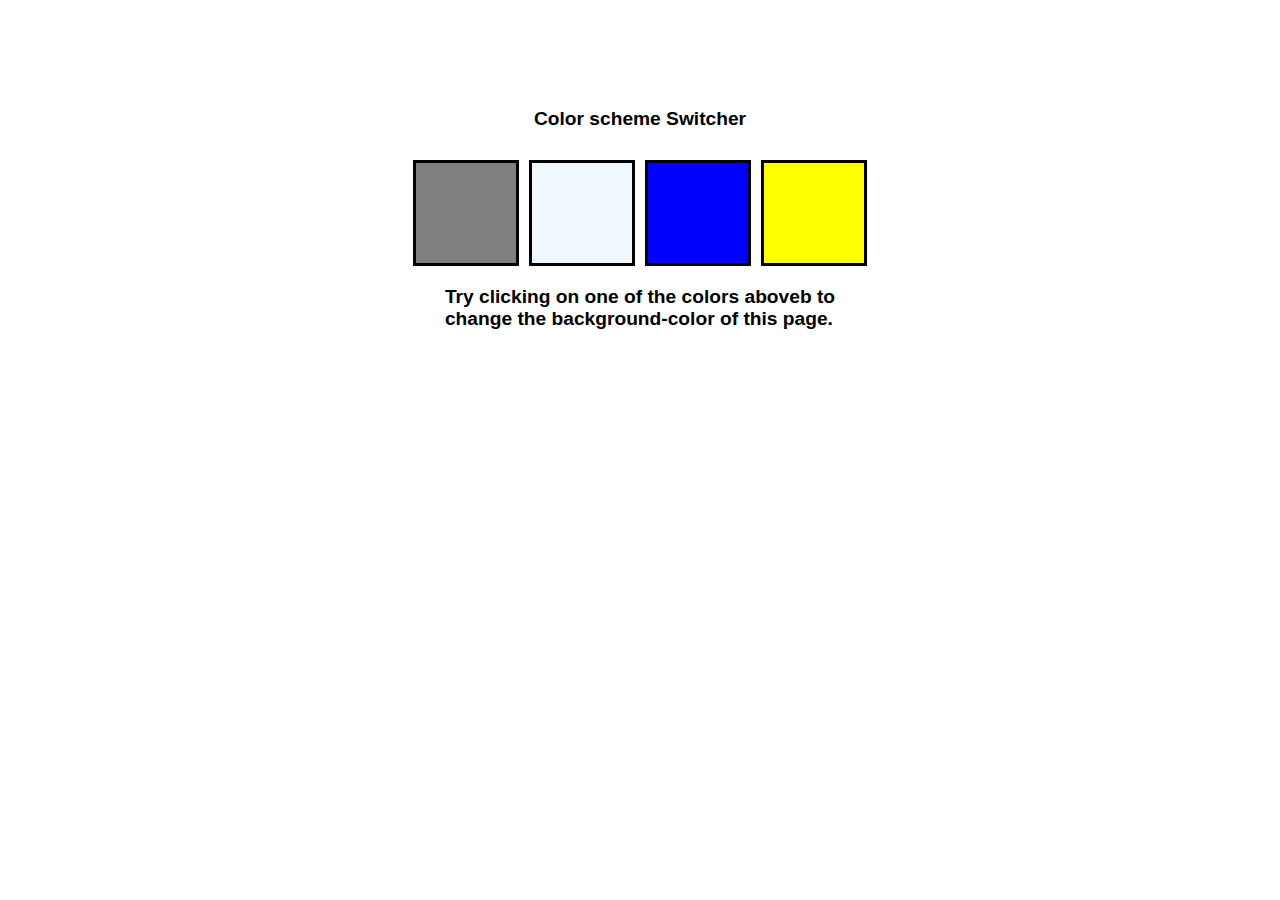
<file: 01_project/index.html>
<!DOCTYPE html>
<html lang="en">
<head>
    <meta charset="UTF-8">
    <meta name="viewport" content="width=device-width, initial-scale=1.0">
    <title>Document</title>
    <link rel="stylesheet" href="styling.css">
</head>
<body>
    <main>
        <div id="maindiv">
            <div class="text">Color scheme Switcher</div>
            <div class="box" id="gray" style="background-color: gray;"></div>
            <div class="box" style="background-color: aliceblue;"></div>
            <div class="box" style="background-color: blue;"></div>
            <div class="box" style="background-color: yellow;"></div>
            <div class="text" style="padding: 10px;">Try clicking on one of the colors aboveb to <br>
                 change the background-color of this page.</div>
        </div>
    </main>
</body>
<script src="functionfor.js"></script>
</html>
</file>
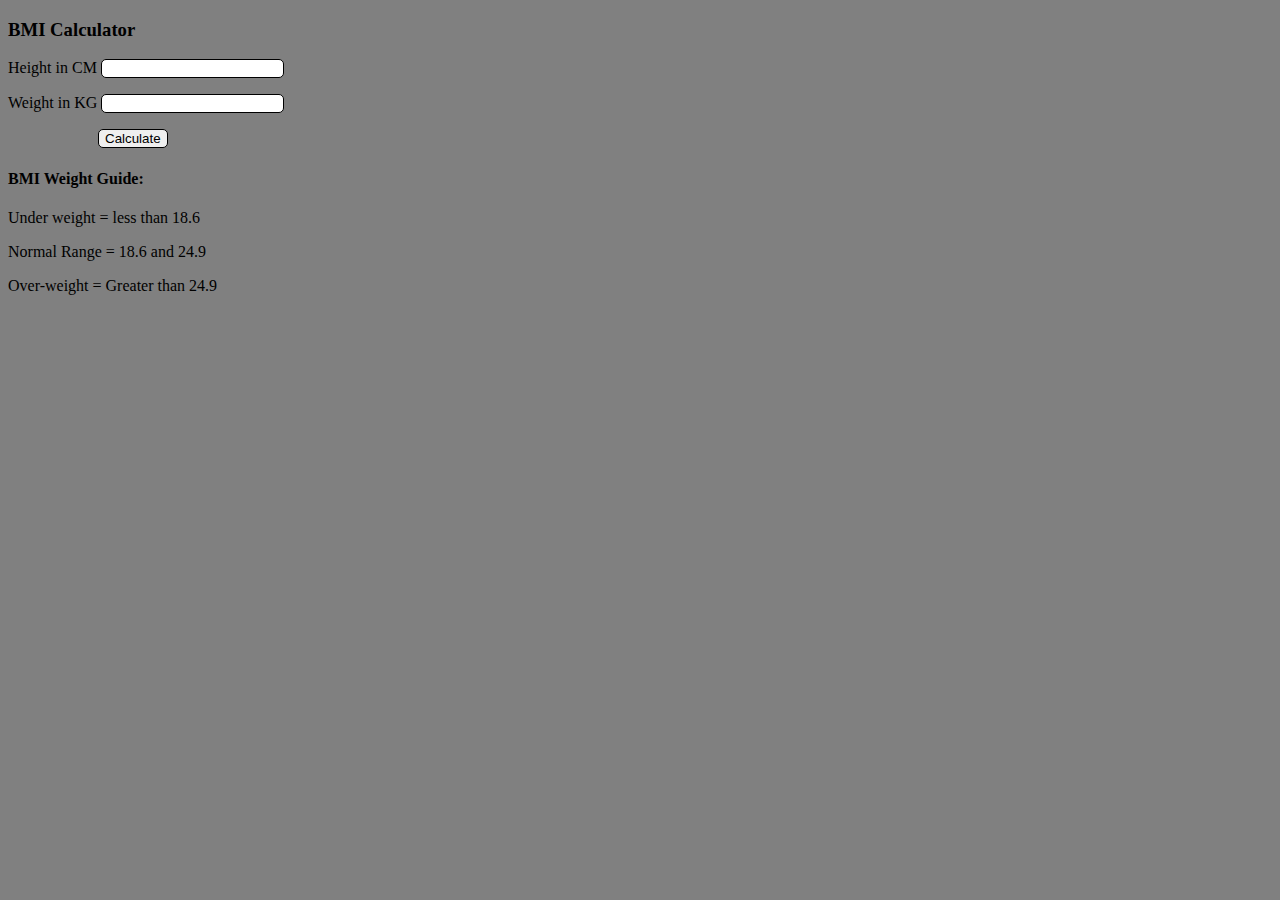
<file: 02_project/index.html>
<!DOCTYPE html>
<html lang="en">
<head>
    <meta charset="UTF-8">
    <meta name="viewport" content="width=device-width, initial-scale=1.0">
    <title>Document</title>
    <link rel="stylesheet" href="style.css">
</head>
<body>
    <form>
        <h3>BMI Calculator</h3>
        
        <p><label>Height in CM </label><input type="number" id="height"></p>
        <p><label>Weight in KG </label><input type="number" id="weight"></p>
        <button>Calculate</button>
        <div id="result"></div>
        <h4>BMI Weight Guide:</h4>
        <p id="underweight">Under weight = less than 18.6</p>
        <p id="normalWeight">Normal Range = 18.6 and 24.9</p>
        <p id="overweight">Over-weight = Greater than 24.9</p>
    </form>
</body>
<script src="function.js"></script>
</html>
</file>
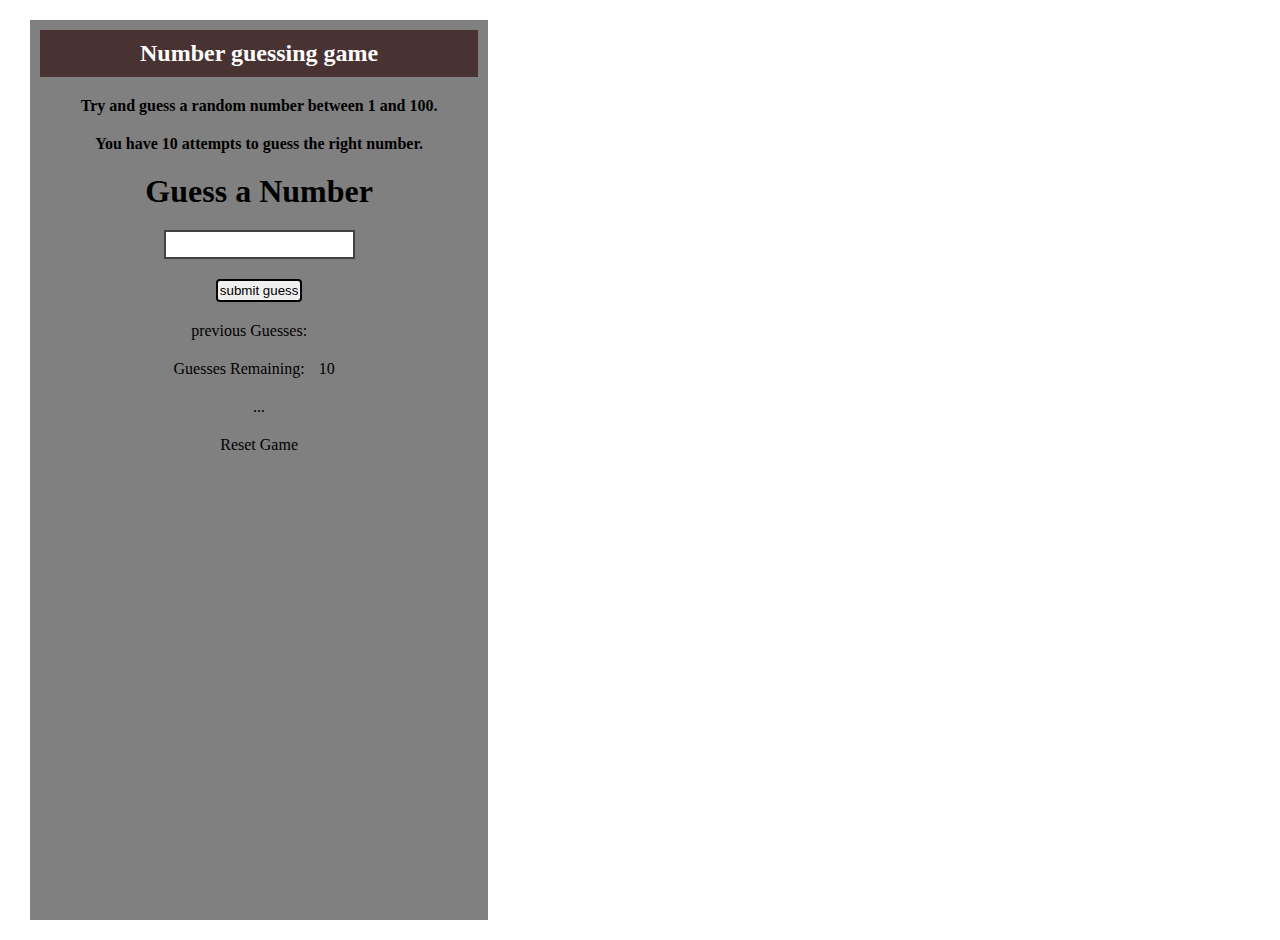
<file: 04_project/index.html>
<!DOCTYPE html>
<html lang="en">
<head>
    <meta charset="UTF-8">
    <meta name="viewport" content="width=device-width, initial-scale=1.0">
    <title>Guess the number</title>
    <link rel="stylesheet" href="style.css">
</head>
<body>
    <main>
        <div class="navbar"><H2>Number guessing game</H2></div>
        <h4>Try and guess a random number between 1 and 100.</h4>
        <h4>You have 10 attempts to guess the right number.</h4>
        <h1>Guess a Number</h1>
        <input id="inputfield" type="number">
        <button type="submit">submit guess</button>
        <p>previous Guesses: <span class="guesses"></span></p>
        <p>Guesses Remaining: <span class="lastResult">10</span></p>
        <p class="loworhi">...</p>
        <div id="reset">Reset Game</div>
    </main>
</body>
<script src="function.js"></script>
</html>
</file>
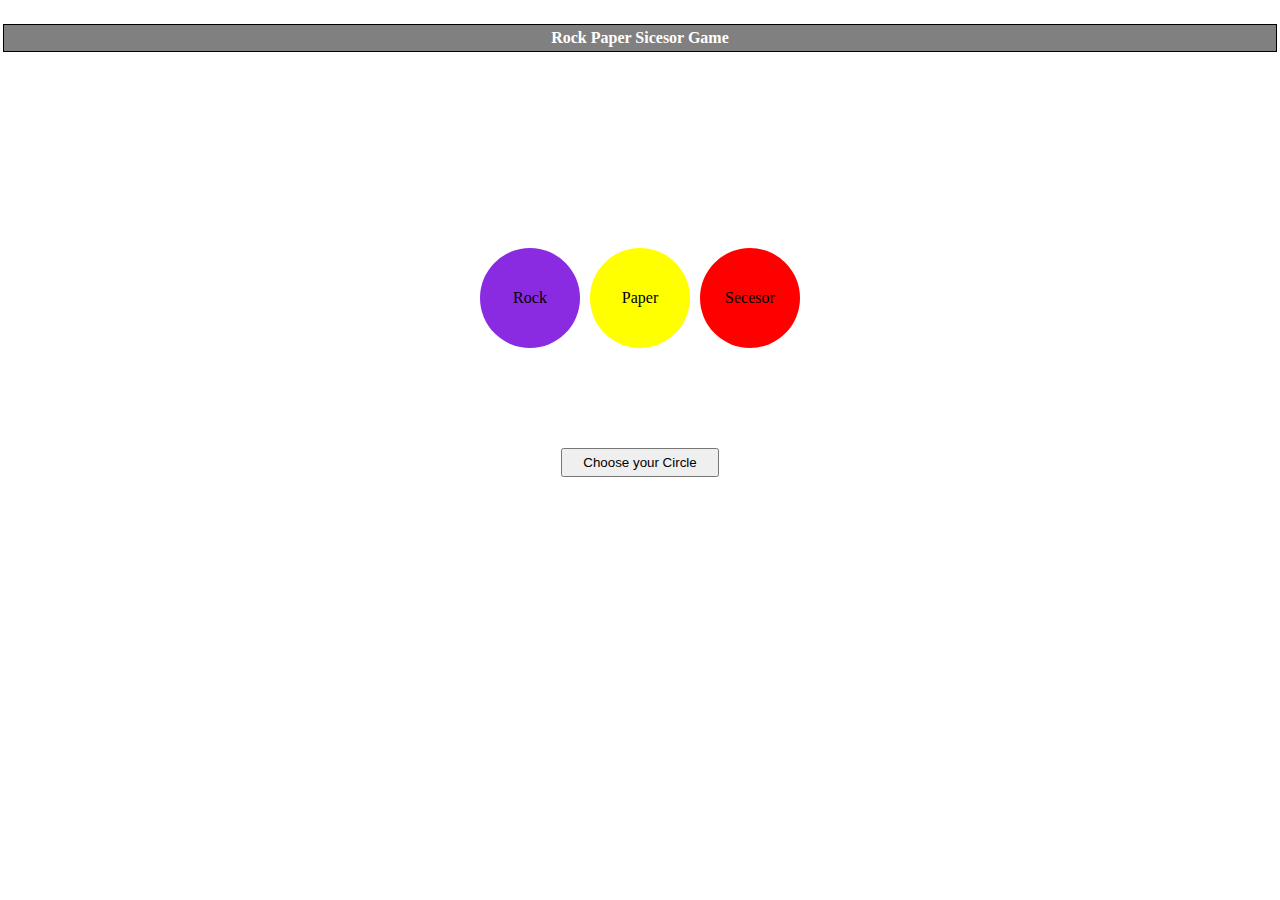
<file: 05_project/index.html>
<!DOCTYPE html>
<html lang="en">
<head>
    <meta charset="UTF-8">
    <meta name="viewport" content="width=device-width, initial-scale=1.0">
    <title>Rock Paper Sicesor</title>
    <link rel="stylesheet" href="style.css">
</head>
<body>
    <p>Rock Paper Sicesor Game</p>
    <div id="main">
        <div class="rock">Rock</div>
        <div class="paper">Paper</div>
        <div class="sicesor">Secesor</div>
    </div>
    <button type="submit" id="button">Choose your Circle</button>
</body>
<script src="file.js"></script>
</html>
</file>
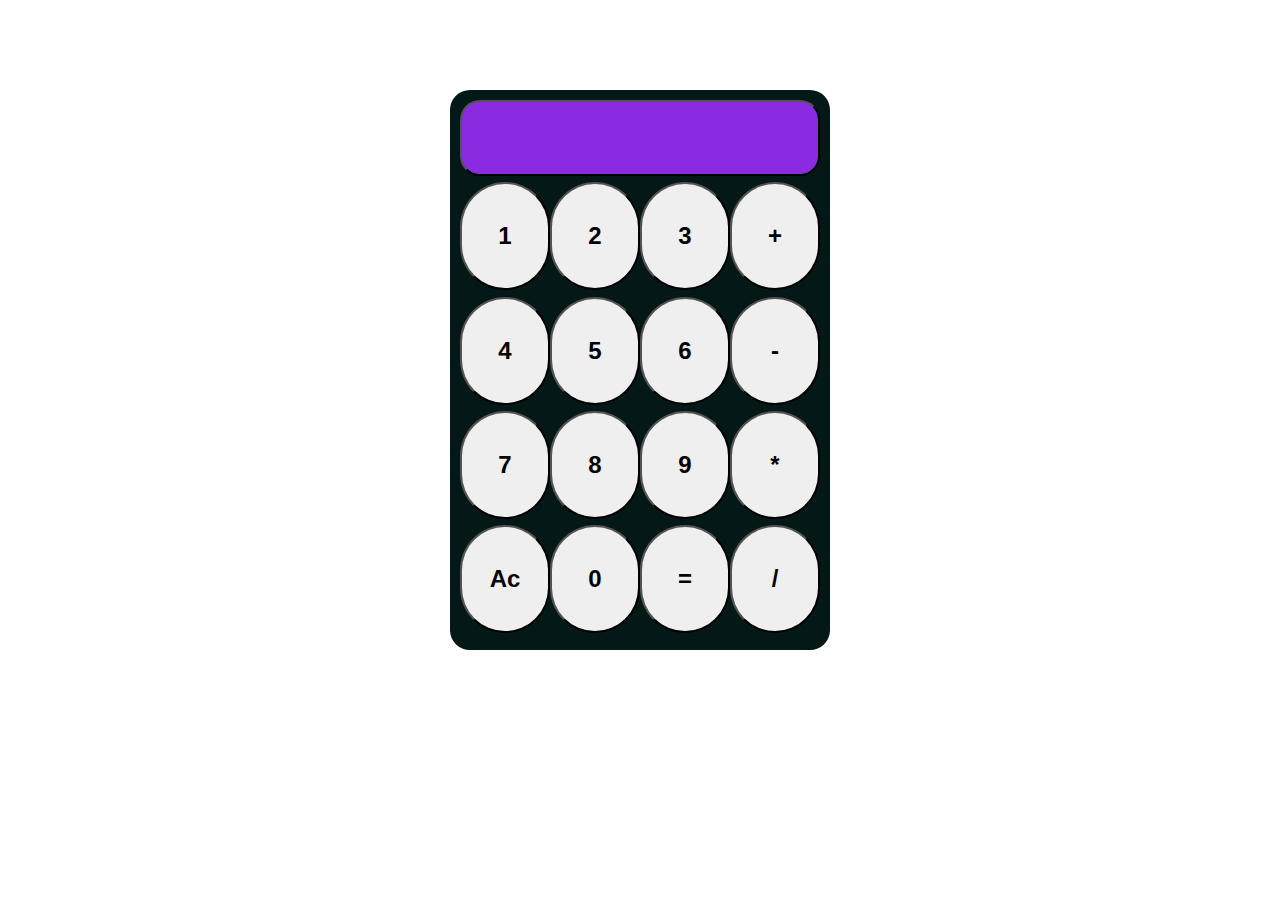
<file: 08_calculator/index.html>
<!DOCTYPE html>
<html lang="en">
<head>
    <meta charset="UTF-8">
    <meta name="viewport" content="width=device-width, initial-scale=1.0">
    <title>Calculator</title>
    <link rel="stylesheet" href="style.css">
</head>
<body>
    <main>
        <div>
            <button id="result" class="element"></button>
            <button class="element" id="one">1</button>
            <button class="element" id="two">2</button>
            <button class="element" id="three">3</button>
            <button class="element" id="positive">+</button>
            <button class="element" id="four">4</button>
            <button class="element" id="five">5</button>
            <button class="element" id="six">6</button>
            <button class="element" id="negative">-</button>
            <button class="element" id="seven">7</button>
            <button class="element" id="eight">8</button>
            <button class="element" id="nine">9</button>
            <button class="element" id="multiply">*</button>
            <button class="element" id="empty">Ac</button>
            <button class="element" id="zero">0</button>
            <button class="element" id="equal">=</button>
            <button class="element" id="divide">/</button>
        </div>
    </main>
    <script src="function.js"></script>
</body>
</html>
</file>
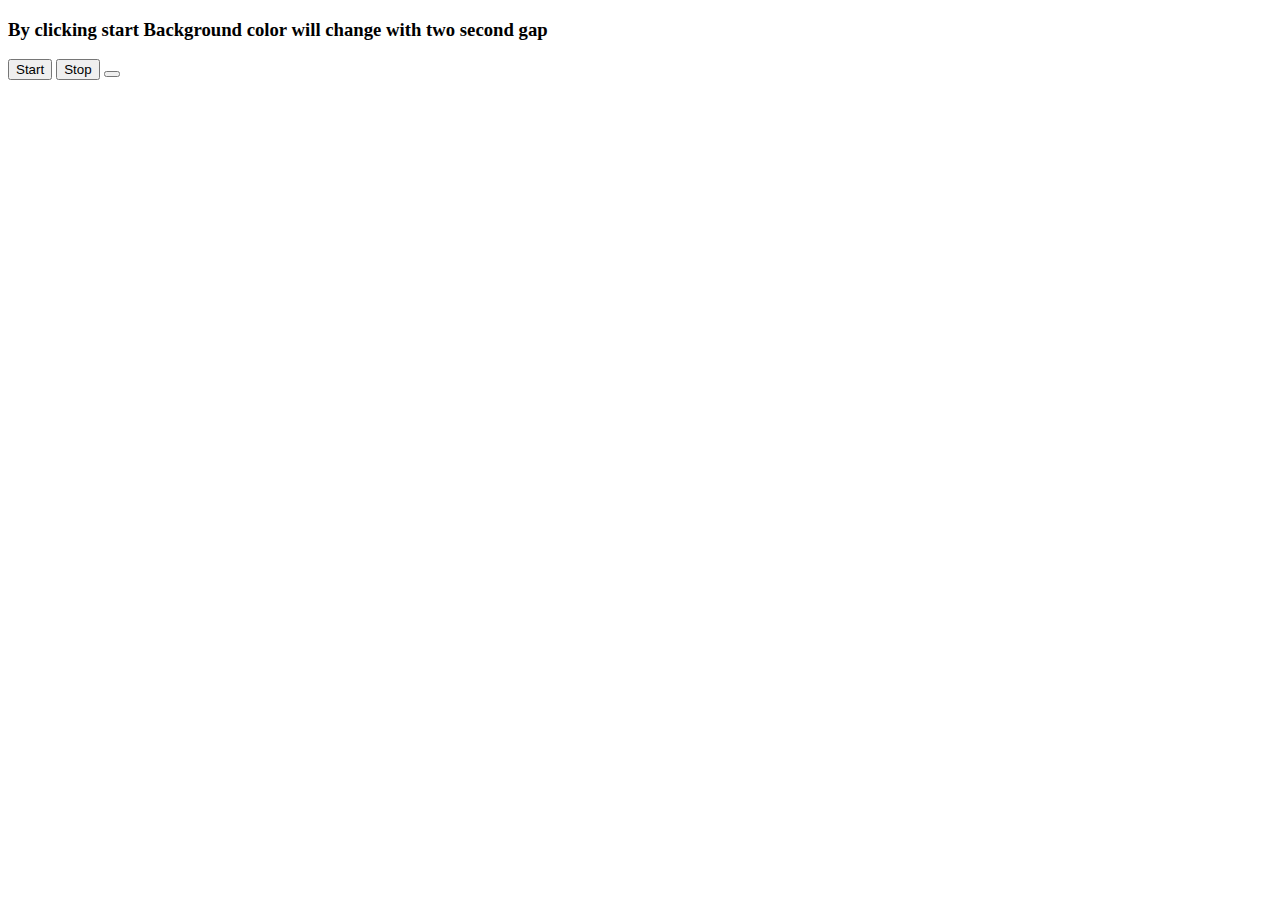
<file: 09-poject-bck-cha/index.html>
<!DOCTYPE html>
<html lang="en">
<head>
    <meta charset="UTF-8">
    <meta name="viewport" content="width=device-width, initial-scale=1.0">
    <title>Bckgroud Changer</title>
</head>
<body>
    <h3>By clicking start Background color will change with two second gap</h3>
    <button id="start">Start</button>
    <button id="stop">Stop</button>
    <button id="insert"></button>
</body>
<script src="file.js"></script>
</html>
</file>
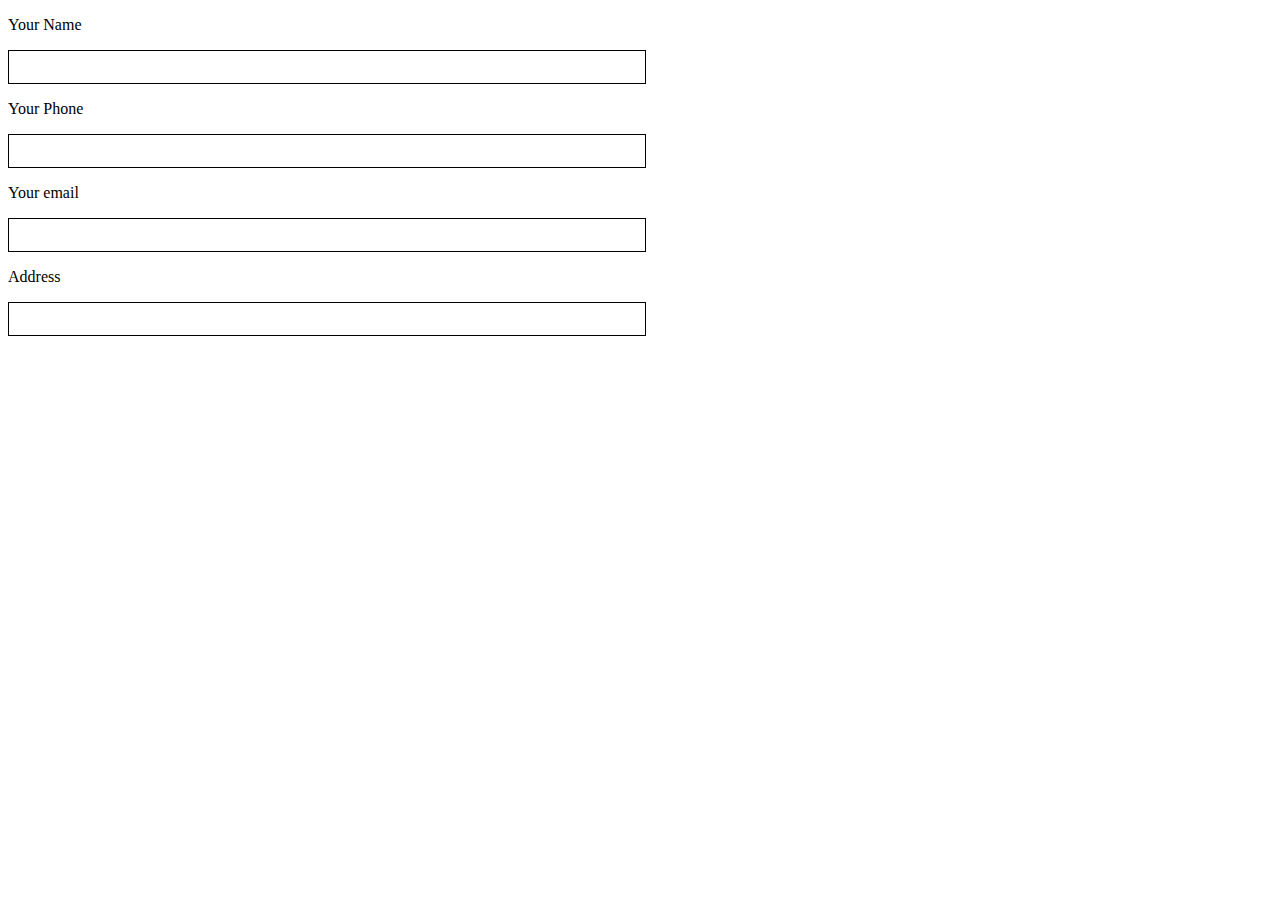
<file: 10-blog-page/index.html>
<!DOCTYPE html>
<html lang="en">
<head>
    <meta charset="UTF-8">
    <meta name="viewport" content="width=device-width, initial-scale=1.0">
    <link rel="stylesheet" href="style.css">
    <title>Resume Generator</title>
</head>
<body>
    <main>
        <title><h3>Resume Generator</h3>
            <p>Made by Amir Ali Shah</p>
        </title>
        <div class="personalinfo">
            <p>Your Name</p>
            <input id="name"></input>
            <p>Your Phone</p>
            <input id="mobileNO"></input>
            <p>Your email</p>
            <input id="email"></input>
            <p>Address</p>
            <input id="address"></input>
        </div>

    </main>
    
</body>
</html>
</file>
<file: 01_project/styling.css>
*{
    padding: 0;
    border: border-box;
    font-family: Arial, Helvetica, sans-serif;

}
.text{
    padding-top:  100px;
    display: flex;
    justify-content: center;
    width: 100%;
    padding-bottom: 20px;
    font-weight: bold;
    font-size: larger;
    
}
.box{
    border: 3px solid black;
    height: 100px;
    width: 100px;


}
#maindiv{
    height: 50%;
    display: flex;
    justify-content: center;
    flex-wrap: wrap;
    gap: 10px;

}

#lasttext{
    background-color: aqua;
}
</file>
<file: 02_project/style.css>
body{
    background-color: gray;
}

input, button, .result{
    border: 1px solid black;
    border-radius: 5px;
}
button{
    position: relative;
    left: 90px;
}
div{
    position: relative;
    left: 90px;
    top: 10px;
}
</file>
<file: 04_project/style.css>
*{
    padding: 0;
    margin: 10px;
    width: fit-content;
}
main{
    background-color: gray;
    display: flex;
    flex-direction: column;
    align-items: center;
    height: 100vh;
}
input{
    border: 2px solid rgb(67, 64, 64);
    padding: 5px;
}
button{
    padding: 2px;
    border: 2px solid;
    border-radius: 4px;
}
.navbar{
    background-color: rgb(72, 50, 50);
    color: white;
    padding: 0% 10vh 0%;
}
</file>
<file: 05_project/style.css>
body{
    display: flex;
    flex-direction: column;
    justify-content: center;
    align-items: center;
    position: relative;
    top: 20vh;
}
p{
    position: relative;
    bottom: 20vh;
    border: 1px solid black;
    width: 100%;
    display: flex;
    justify-content: center;
    padding: 4px;
    background-color: gray;
    color: white;
    font-weight: bold;
}



#main{
    display: flex;
    gap: 10px;

}
.rock{
    height: 100px;
    width: 100px;
    background-color: blueviolet;
    border-radius: 50px;
    display: flex;
    align-items: center;
    justify-content: center;

}
.paper{
    height: 100px;
    width: 100px;
    background-color: yellow;
    border-radius: 50px;
    display: flex;
    align-items: center;
    justify-content: center;
}
.sicesor{
    height: 100px;
    width: 100px;
    background-color: red;
    border-radius: 50px;
    display: flex;
    align-items: center;
    justify-content: center;

}
#button{
    margin-top: 100px;
    width: fit-content;
    padding: 5px 20px 5px 20px;
}
</file>
<file: 08_calculator/style.css>
* {
    padding: 0;
    margin: 0;
    border: border-box;
}

main{
    display: flex;
    justify-content: center;
}

div {
    display: flex;
    background-color: rgb(5, 24, 24);
    justify-content: center;
    flex-wrap: wrap;
    width: 40vh;
    height: 60vh;
    padding: 10px;
    border-radius: 20px;
    margin-top: 10vh;
}

button{
    width: 25%;
    height: 20%;
    border-radius: 50px;
    font-weight: bold;
    font-size: x-large;
    cursor: pointer;

}
button:hover{
    background-color: orange;
}

#result{
    height: 14%;
    border-radius: 20px;
    background-color: blueviolet;
    min-width: 100%;
}
</file>
<file: 10-blog-page/style.css>
input{
    width: 50%;
    border: 1px solid;
    height: 30px;
}
title{
    font-weight: bold;
    background-color: aqua;
}
</file>
